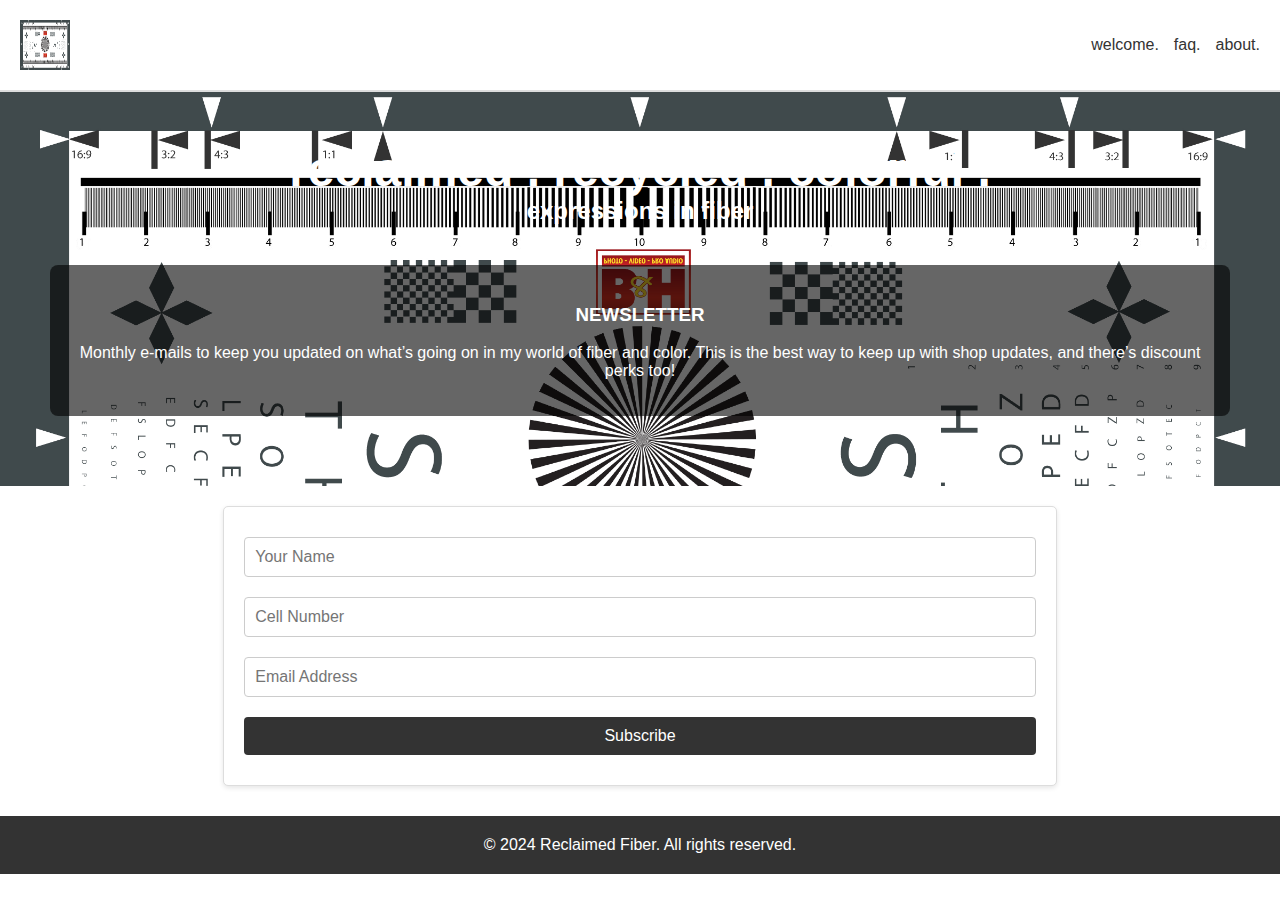
<file: index.html>
<!DOCTYPE html>
<html lang="en">
<head>
    <meta charset="UTF-8">
    <meta name="viewport" content="width=device-width, initial-scale=1.0">
    <title>Reclaimed Fiber</title>
    <style>
       
    </style>
    <link rel="stylesheet" href="index.css">
</head>
<body>
    <header>
        <img src="./Images/test.jpg" alt="Logo" class="logo">
        <nav>
            <a href="index.html">welcome.</a>
            <!-- <a href="#shop">shop.</a> -->
            <!-- <a href="#calendar">calendar.</a> -->
            <a href="faq.html">faq.</a>
            <a href="about.html">about.</a>
        </nav>
    </header>

    <div class="hero">
        <h1>reclaimed . recycled . colorful .</h1>
        <h2>expressions in fiber</h2>
        <div class="newsletter">
            <h3>NEWSLETTER</h3>
            <p>Monthly e-mails to keep you updated on what’s going on in my world of fiber and color. This is the best way to keep up with shop updates, and there’s discount perks too!</p>
        </div>
    </div>

    <form action="https://script.google.com/macros/s/YOUR_GOOGLE_SCRIPT_ID/exec" method="POST">
        <input type="text" name="name" placeholder="Your Name" required>
        <input type="text" name="cell" placeholder="Cell Number" required>
        <input type="email" name="email" placeholder="Email Address" required>
        <button type="submit">Subscribe</button>
    </form>

    <footer>
        &copy; 2024 Reclaimed Fiber. All rights reserved.
    </footer>
</body>
</html>
</file>
<file: index.css>
body {
    font-family: Arial, sans-serif;
    margin: 0;
    padding: 0;
    text-align: center;
    color: #333;
}
h2 {
    margin-top: 0;
}
header {
    display: flex;
    justify-content: space-between;
    align-items: center;
    padding: 20px;
    background-color: #fff;
    border-bottom: 2px solid #ddd;
}

header nav {
    display: flex;
    gap: 15px;
}

header nav a {
    text-decoration: none;
    color: #333;
    font-size: 16px;
}

header nav a:hover {
    text-decoration: underline;
}

.logo {
    width: 50px;
    height: 50px;
}

.hero {
    background-color: #f5f5f5;
    padding: 50px;
    background-image: url('./Images/test.jpg');
    background-size: cover;
    color: white;
}

.hero h1 {
    font-size: 3rem;
    margin: 0;
}

.newsletter {
    background-color: rgba(0, 0, 0, 0.6);
    color: white;
    padding: 20px;
    border-radius: 8px;
    display: inline-block;
    margin: 20px auto;
}

form {
    margin-top: 20px;
    padding: 20px;
    border: 1px solid #ddd;
    border-radius: 5px;
    display: inline-block;
    background-color: #fff;
    box-shadow: 0 2px 5px rgba(0, 0, 0, 0.1);
    box-sizing: border-box; 
}

form input, form button {
    margin: 10px 0;
    padding: 10px;
    width: 100%;
    font-size: 16px;
    border: 1px solid #ccc;
    border-radius: 4px;
    box-sizing: border-box;
}

form button {
    background-color: #333;
    color: white;
    border: none;
    cursor: pointer;
}

form button:hover {
    background-color: #555;
}

.column {
    flex: 1;
    min-width: 300px;
    padding: 16px;
    box-sizing: border-box;
    background-color: #f9f9f9;
    border: 1px solid #ddd;
    border-radius: 8px;
}
.about-section {
    max-width: 1200px;
    margin: 0 auto;
    padding: 20px;
}
.intro {
    text-align: center;
    margin-bottom: 40px;
}
.intro img {
    width: 150px;
    height: 150px;
    border-radius: 50%;
    background-color: #ccc; 
}
.intro h1 {
    margin: 20px 0 10px;
    font-size: 28px;
}
.intro p {
    font-size: 16px;
    color: #555;
}
.content {
    display: flex;
    flex-wrap: wrap;
    gap: 20px;
}
.content .column {
    flex: 1;
    min-width: 300px;
}
.content .column img {
    width: 100%;
    height: 200px;
    background-color: #ccc; 
    margin-bottom: 10px;
}
.content .column p {
    font-size: 14px;
    color: #333;
    line-height: 1.6;
}

footer {
    padding: 20px;
    background-color: #333;
    color: white;
    margin-top: 30px;
}
</file>
